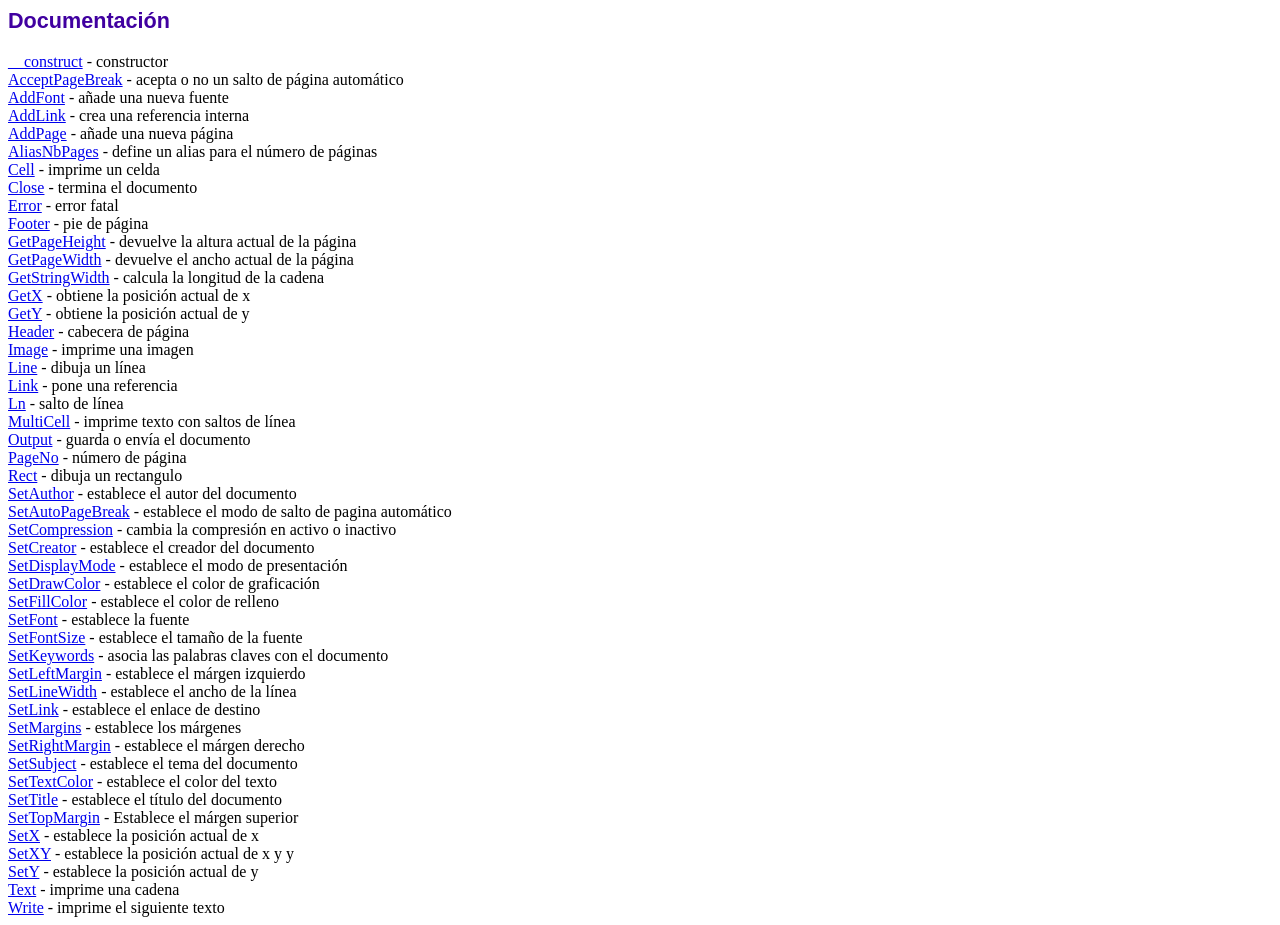
<file: sysper/reports/doc/index.htm>
<!DOCTYPE html PUBLIC "-//W3C//DTD HTML 4.01 Transitional//EN">
<html>
<head>
<meta http-equiv="Content-Type" content="text/html; charset=UTF-8">
<title>Documentación</title>
<link type="text/css" rel="stylesheet" href="../fpdf.css">
</head>
<body>
<h1>Documentación</h1>
<a href="__construct.htm">__construct</a> - constructor<br>
<a href="acceptpagebreak.htm">AcceptPageBreak</a> - acepta o no un salto de página automático<br>
<a href="addfont.htm">AddFont</a> - añade una nueva fuente<br>
<a href="addlink.htm">AddLink</a> - crea una referencia interna<br>
<a href="addpage.htm">AddPage</a> - añade una nueva página<br>
<a href="aliasnbpages.htm">AliasNbPages</a> - define un alias para el número de páginas<br>
<a href="cell.htm">Cell</a> - imprime un celda<br>
<a href="close.htm">Close</a> - termina el documento<br>
<a href="error.htm">Error</a> - error fatal<br>
<a href="footer.htm">Footer</a> - pie de página<br>
<a href="getpageheight.htm">GetPageHeight</a> - devuelve la altura actual de la página<br>
<a href="getpagewidth.htm">GetPageWidth</a> - devuelve el ancho actual de la página<br>
<a href="getstringwidth.htm">GetStringWidth</a> - calcula la longitud de la cadena<br>
<a href="getx.htm">GetX</a> - obtiene la posición actual de x<br>
<a href="gety.htm">GetY</a> - obtiene la posición actual de y<br>
<a href="header.htm">Header</a> - cabecera de página<br>
<a href="image.htm">Image</a> - imprime una imagen<br>
<a href="line.htm">Line</a> - dibuja un línea<br>
<a href="link.htm">Link</a> - pone una referencia<br>
<a href="ln.htm">Ln</a> - salto de línea<br>
<a href="multicell.htm">MultiCell</a> - imprime texto con saltos de línea<br>
<a href="output.htm">Output</a> - guarda o envía el documento<br>
<a href="pageno.htm">PageNo</a> - número de página<br>
<a href="rect.htm">Rect</a> - dibuja un rectangulo<br>
<a href="setauthor.htm">SetAuthor</a> - establece el autor del documento<br>
<a href="setautopagebreak.htm">SetAutoPageBreak</a> - establece el modo de salto de pagina automático<br>
<a href="setcompression.htm">SetCompression</a> - cambia la compresión en activo o inactivo<br>
<a href="setcreator.htm">SetCreator</a> - establece el creador del documento<br>
<a href="setdisplaymode.htm">SetDisplayMode</a> - establece el modo de presentación<br>
<a href="setdrawcolor.htm">SetDrawColor</a> - establece el color de graficación<br>
<a href="setfillcolor.htm">SetFillColor</a> - establece el color de relleno<br>
<a href="setfont.htm">SetFont</a> - establece la fuente<br>
<a href="setfontsize.htm">SetFontSize</a> - establece el tamaño de la fuente<br>
<a href="setkeywords.htm">SetKeywords</a> - asocia las palabras claves con el documento<br>
<a href="setleftmargin.htm">SetLeftMargin</a> - establece el márgen izquierdo<br>
<a href="setlinewidth.htm">SetLineWidth</a> - establece el ancho de la línea<br>
<a href="setlink.htm">SetLink</a> - establece el enlace de destino<br>
<a href="setmargins.htm">SetMargins</a> - establece los márgenes<br>
<a href="setrightmargin.htm">SetRightMargin</a> - establece el márgen derecho<br>
<a href="setsubject.htm">SetSubject</a> - establece el tema del documento<br>
<a href="settextcolor.htm">SetTextColor</a> - establece el color del texto<br>
<a href="settitle.htm">SetTitle</a> - establece el título del documento<br>
<a href="settopmargin.htm">SetTopMargin</a> - Establece el márgen superior<br>
<a href="setx.htm">SetX</a> - establece la posición actual de x<br>
<a href="setxy.htm">SetXY</a> - establece la posición actual de x y y<br>
<a href="sety.htm">SetY</a> - establece la posición actual de y<br>
<a href="text.htm">Text</a> - imprime una cadena<br>
<a href="write.htm">Write</a> - imprime el siguiente texto<br>
</body>
</html>
</file>
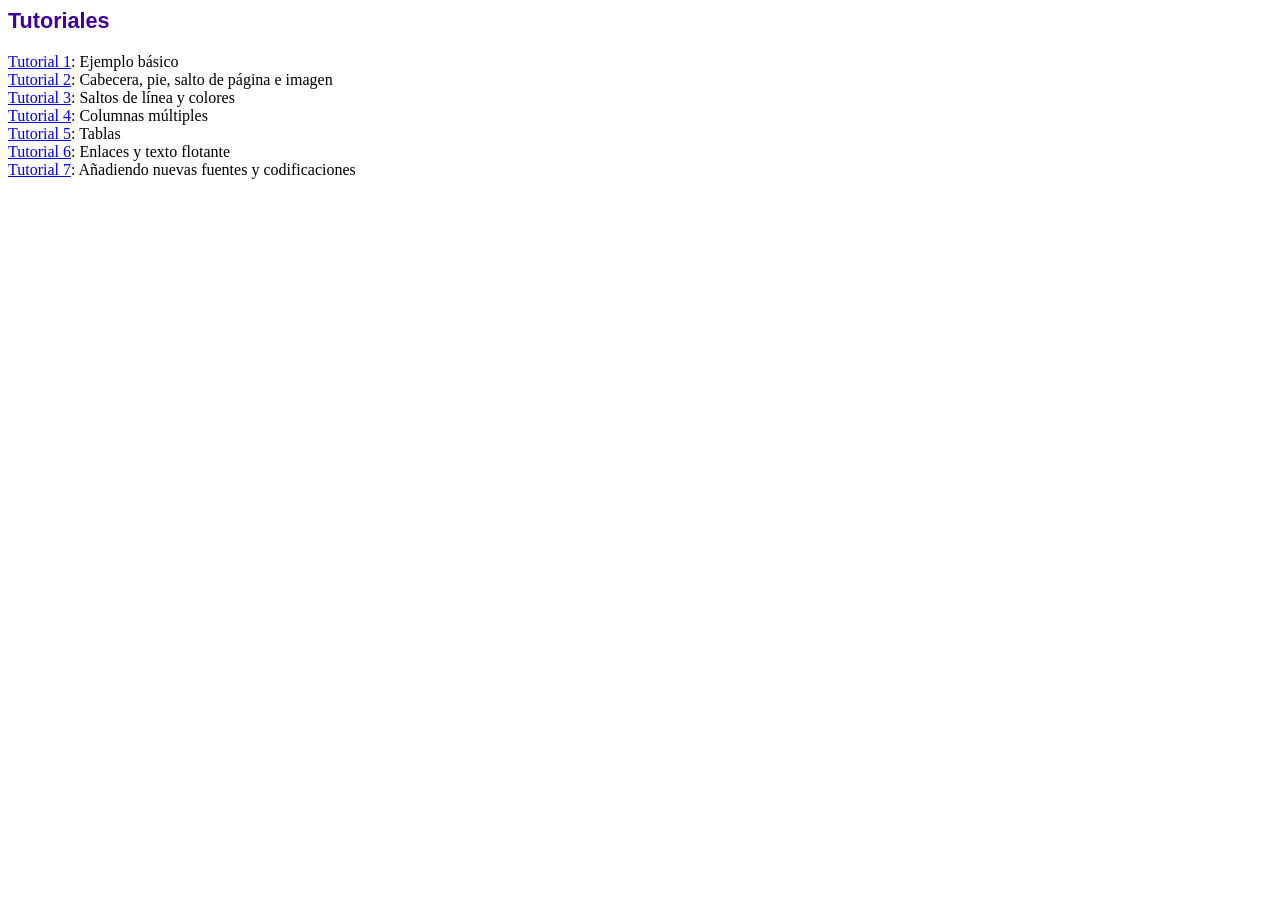
<file: sysper/reports/tutorial/index.htm>
<!DOCTYPE html PUBLIC "-//W3C//DTD HTML 4.01 Transitional//EN">
<html>
<head>
<meta http-equiv="Content-Type" content="text/html; charset=UTF-8">
<title>Tutoriales</title>
<link type="text/css" rel="stylesheet" href="../fpdf.css">
</head>
<body>
<h1>Tutoriales</h1>
<ul style="list-style-type:none; margin-left:0; padding-left:0">
<li><a href="tuto1.htm">Tutorial 1</a>: Ejemplo básico</li>
<li><a href="tuto2.htm">Tutorial 2</a>: Cabecera, pie, salto de página e imagen</li>
<li><a href="tuto3.htm">Tutorial 3</a>: Saltos de línea y colores</li>
<li><a href="tuto4.htm">Tutorial 4</a>: Columnas múltiples</li>
<li><a href="tuto5.htm">Tutorial 5</a>: Tablas</li>
<li><a href="tuto6.htm">Tutorial 6</a>: Enlaces y texto flotante</li>
<li><a href="tuto7.htm">Tutorial 7</a>: Añadiendo nuevas fuentes y codificaciones</li>
</ul>
</body>
</html>
</file>
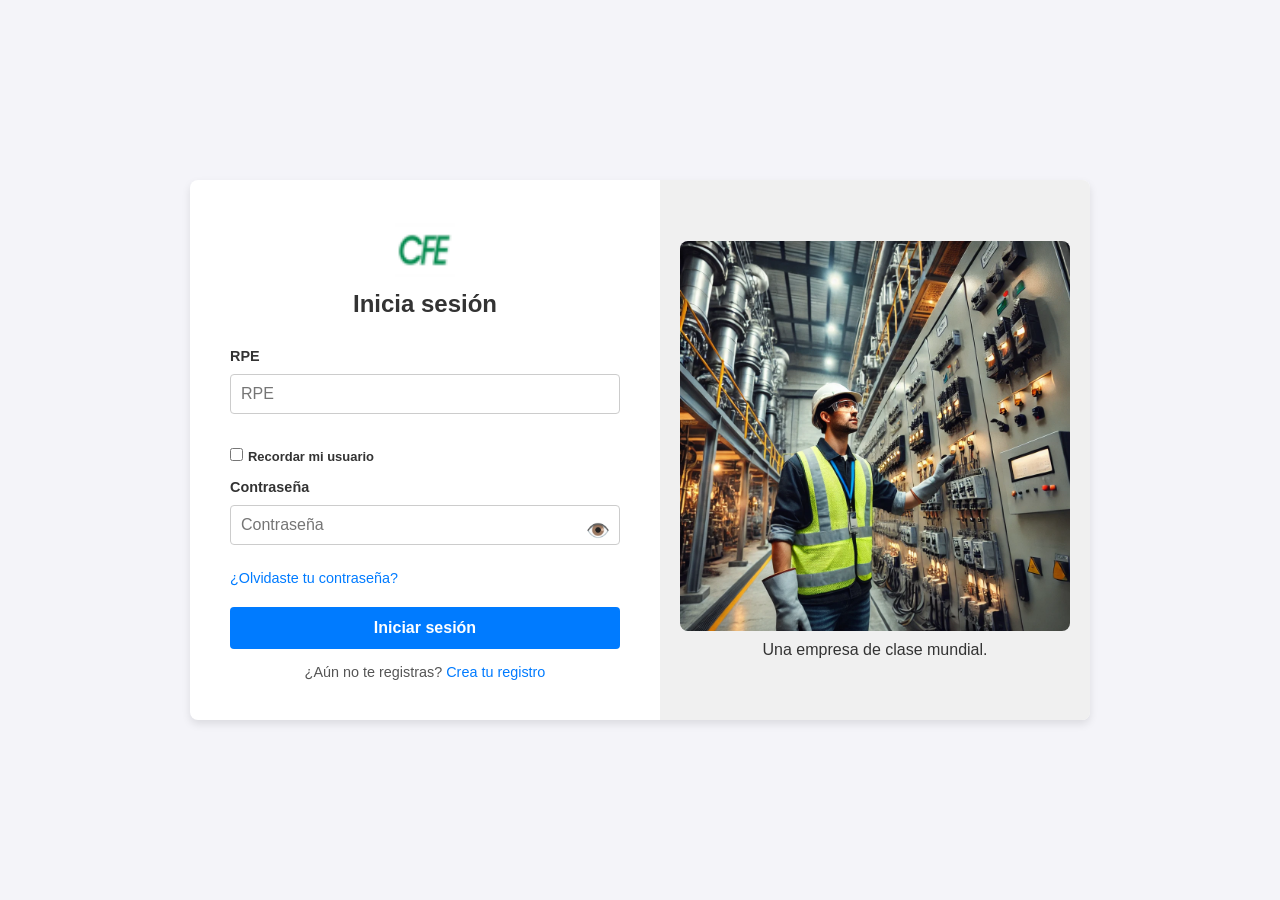
<file: sysper/login.html>
<!DOCTYPE html>
<html lang="es">
<head>
    <meta charset="UTF-8">
    <meta name="viewport" content="width=device-width, initial-scale=1.0">
    <title>Inicio de Sesión</title>
    <link rel="stylesheet" href="stylelogin.css">
    <style>
        /* Estilos generales */
        body {
            font-family: Arial, sans-serif;
            background-color: #f4f4f9;
            margin: 0;
            display: flex;
            justify-content: center;
            align-items: center;
            min-height: 100vh;
        }

        .container {
            display: flex;
            max-width: 900px;
            width: 100%;
            background-color: #fff;
            box-shadow: 0 4px 8px rgba(0, 0, 0, 0.1);
            border-radius: 8px;
            overflow: hidden;
        }

        /* Estilo del cuadro de inicio de sesión */
        .login-box {
            flex: 1;
            padding: 40px;
            display: flex;
            flex-direction: column;
            align-items: center;
        }

        .login-box .logo {
            width: 60px;
            margin-bottom: 10px;
        }

        .login-box h2 {
            margin: 0 0 20px;
            font-size: 1.5em;
            color: #333;
        }

        .login-box form {
            width: 100%;
        }

        .login-box label {
            font-weight: bold;
            font-size: 0.9em;
            color: #333;
            display: block;
            margin: 10px 0 5px;
        }

        .login-box input[type="text"],
        .login-box input[type="password"] {
            width: 100%;
            padding: 10px;
            margin-bottom: 15px;
            border: 1px solid #ccc;
            border-radius: 4px;
            font-size: 1em;
        }

        /* Estilo para el contenedor del campo de contraseña */
        .password-container {
            position: relative;
        }

        .toggle-password {
            position: absolute;
            right: 10px;
            top: 50%;
            transform: translateY(-50%);
            cursor: pointer;
            font-size: 1.2em;
            color: #555;
            user-select: none;
        }

        .remember-me {
            display: flex;
            align-items: center;
            font-size: 0.9em;
            color: #555;
        }

        .remember-me label {
            margin-left: 5px;
        }

        .forgot-password {
            display: inline-block;
            margin-top: 10px;
            font-size: 0.9em;
            color: #007bff;
            text-decoration: none;
        }

        .forgot-password:hover {
            text-decoration: underline;
        }

        .login-button {
            width: 100%;
            padding: 12px;
            font-size: 1em;
            color: #fff;
            background-color: #007bff;
            border: none;
            border-radius: 4px;
            cursor: pointer;
            transition: background-color 0.3s;
        }

        .login-button:hover {
            background-color: #0056b3;
        }

        .register-text {
            margin-top: 15px;
            font-size: 0.9em;
            color: #555;
            text-align: center;
        }

        .register-text a {
            color: #007bff;
            text-decoration: none;
        }

        .register-text a:hover {
            text-decoration: underline;
        }

        /* Estilo para la imagen lateral */
        .side-image {
            display: none;
            flex: 1;
            background-color: #f0f0f0;
            align-items: center;
            justify-content: center;
            padding: 20px;
            text-align: center;
            position: relative;
        }

        .side-image img {
            max-width: 100%;
            border-radius: 8px;
        }

        .caption {
            font-size: 1em;
            color: #333;
            margin-top: 10px;
        }

        /* Media query para pantallas grandes */
        @media (min-width: 768px) {
            .side-image {
                display: flex;
            }
        }
    </style>
</head>
<body>
    <div class="container">
        <!-- Login Box -->
        <div class="login-box">
            <img src="global/favicon.ico" alt="GBM Logo" class="logo">
            <h2>Inicia sesión</h2>
            <form action="#">
                <label for="rpe">RPE</label>
                <input type="text" id="rpe" placeholder="RPE" required>
                
                <div class="remember-me">
                    <input type="checkbox" id="remember">
                    <label for="remember">Recordar mi usuario</label>
                </div>

                <label for="password">Contraseña</label>
                <div class="password-container">
                    <input type="password" id="password" placeholder="Contraseña" required>
                    <span class="toggle-password" id="togglePassword">👁️</span>
                </div>
                
                <a href="#" class="forgot-password">¿Olvidaste tu contraseña?</a>
                
                <button type="submit" class="login-button">Iniciar sesión</button>
            </form>
            <p class="register-text">¿Aún no te registras? <a href="#">Crea tu registro</a></p>
        </div>
        
        <!-- Side Image -->
        <div class="side-image">
            <img src="imagenes/empleados/elect.webp" alt="Electricista en central termoelectrica">
            <p class="caption">Una empresa de clase mundial.</p>
        </div>
    </div>

    <script>
        // JavaScript para el botón de ver contraseña
        const togglePasswordIcon = document.getElementById('togglePassword');
        const passwordInput = document.getElementById('password');

        togglePasswordIcon.addEventListener('click', function () {
            const type = passwordInput.getAttribute('type') === 'password' ? 'text' : 'password';
            passwordInput.setAttribute('type', type);
            this.textContent = type === 'password' ? '👁️' : '🙈';
        });
    </script>
</body>
</html>
</file>
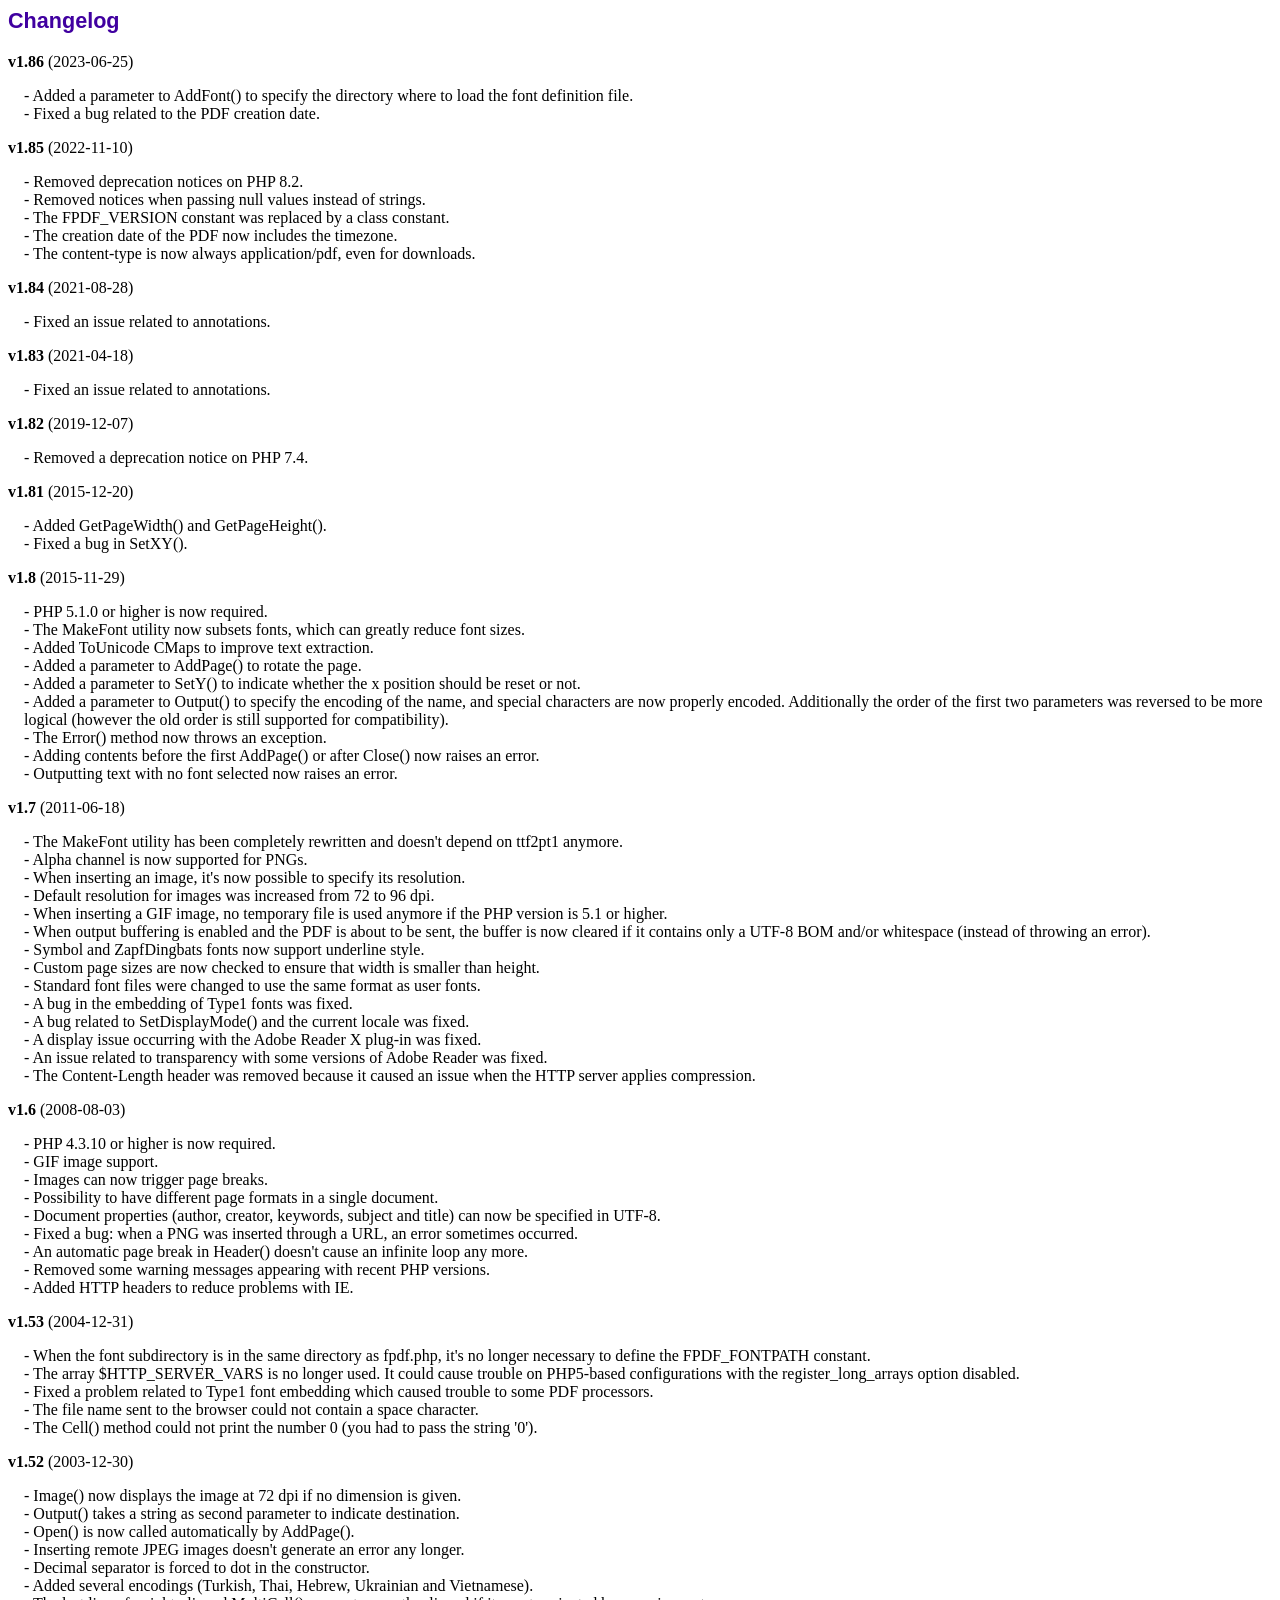
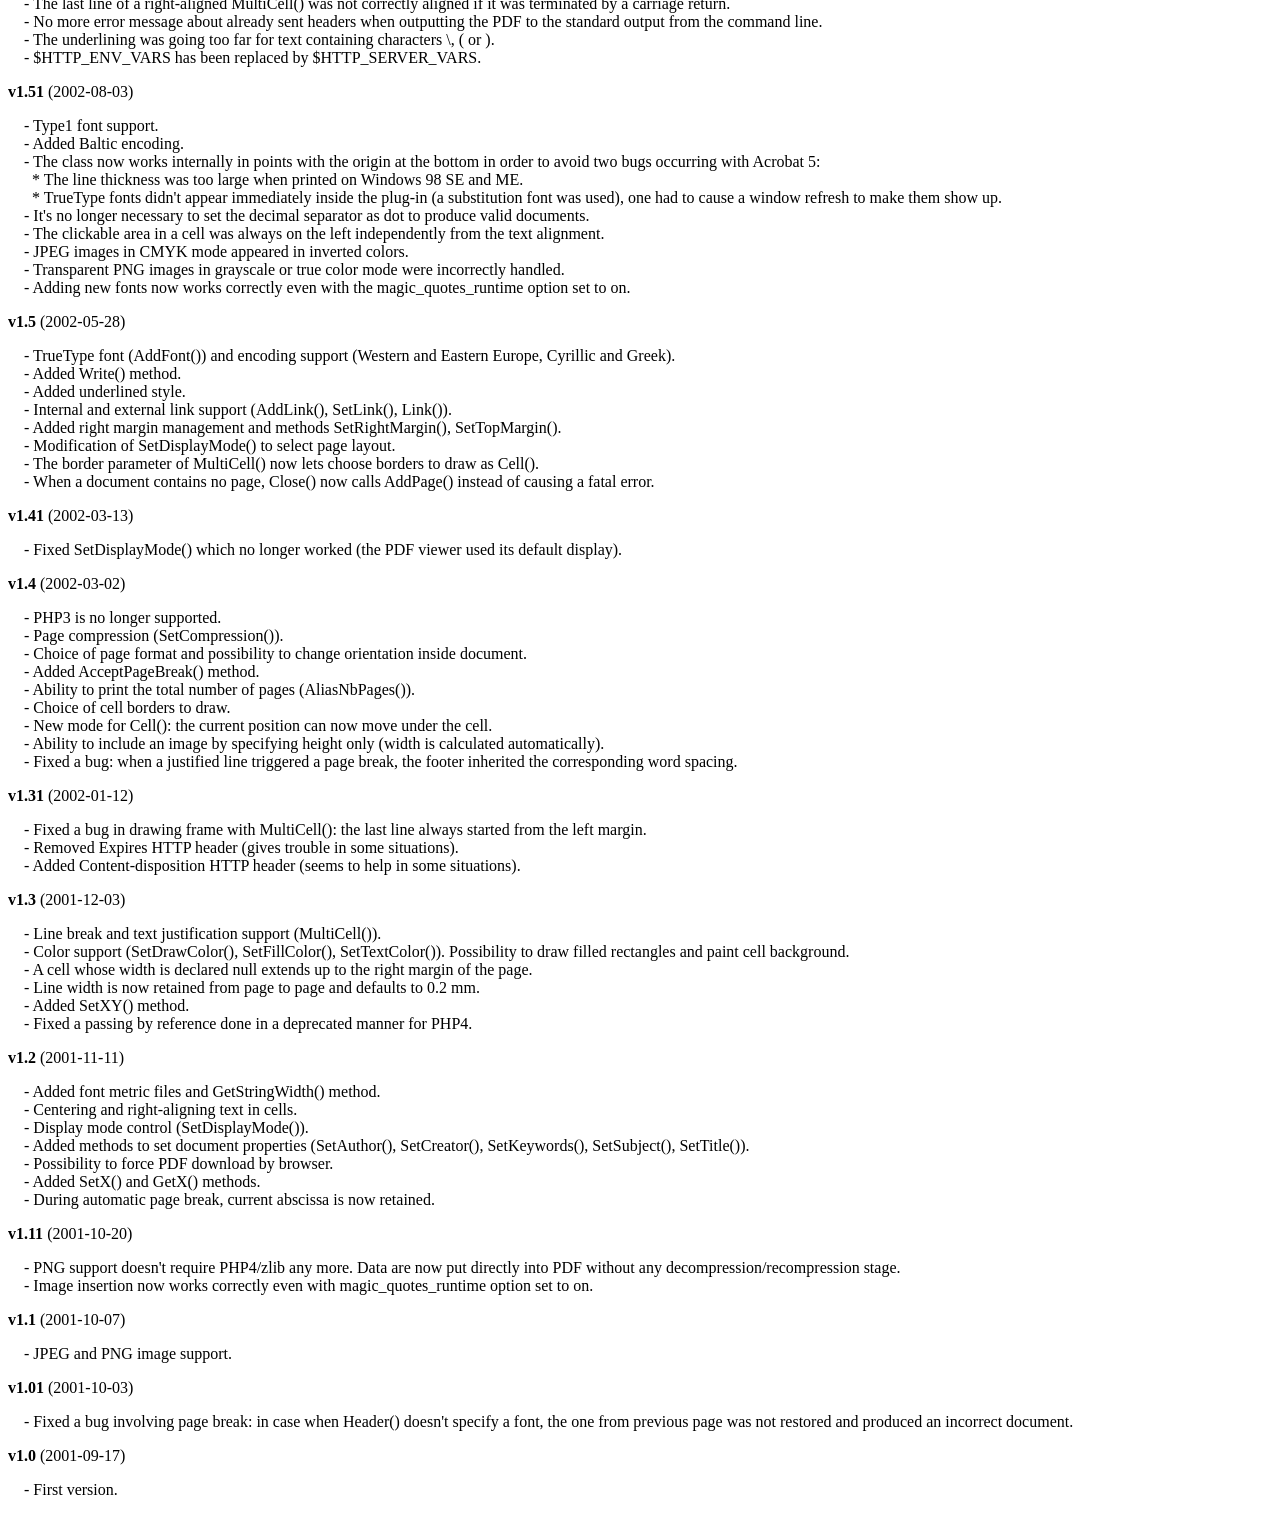
<file: sysper/reports/changelog.htm>
<!DOCTYPE html PUBLIC "-//W3C//DTD HTML 4.01 Transitional//EN">
<html>
<head>
<meta http-equiv="Content-Type" content="text/html; charset=UTF-8">
<title>Changelog</title>
<link type="text/css" rel="stylesheet" href="fpdf.css">
<style type="text/css">
dd {margin:1em 0 1em 1em}
</style>
</head>
<body>
<h1>Changelog</h1>
<dl>
<dt><strong>v1.86</strong> (2023-06-25)</dt>
<dd>
- Added a parameter to AddFont() to specify the directory where to load the font definition file.<br>
- Fixed a bug related to the PDF creation date.<br>
</dd>
<dt><strong>v1.85</strong> (2022-11-10)</dt>
<dd>
- Removed deprecation notices on PHP 8.2.<br>
- Removed notices when passing null values instead of strings.<br>
- The FPDF_VERSION constant was replaced by a class constant.<br>
- The creation date of the PDF now includes the timezone.<br>
- The content-type is now always application/pdf, even for downloads.<br>
</dd>
<dt><strong>v1.84</strong> (2021-08-28)</dt>
<dd>
- Fixed an issue related to annotations.<br>
</dd>
<dt><strong>v1.83</strong> (2021-04-18)</dt>
<dd>
- Fixed an issue related to annotations.<br>
</dd>
<dt><strong>v1.82</strong> (2019-12-07)</dt>
<dd>
- Removed a deprecation notice on PHP 7.4.<br>
</dd>
<dt><strong>v1.81</strong> (2015-12-20)</dt>
<dd>
- Added GetPageWidth() and GetPageHeight().<br>
- Fixed a bug in SetXY().<br>
</dd>
<dt><strong>v1.8</strong> (2015-11-29)</dt>
<dd>
- PHP 5.1.0 or higher is now required.<br>
- The MakeFont utility now subsets fonts, which can greatly reduce font sizes.<br>
- Added ToUnicode CMaps to improve text extraction.<br>
- Added a parameter to AddPage() to rotate the page.<br>
- Added a parameter to SetY() to indicate whether the x position should be reset or not.<br>
- Added a parameter to Output() to specify the encoding of the name, and special characters are now properly encoded. Additionally the order of the first two parameters was reversed to be more logical (however the old order is still supported for compatibility).<br>
- The Error() method now throws an exception.<br>
- Adding contents before the first AddPage() or after Close() now raises an error.<br>
- Outputting text with no font selected now raises an error.<br>
</dd>
<dt><strong>v1.7</strong> (2011-06-18)</dt>
<dd>
- The MakeFont utility has been completely rewritten and doesn't depend on ttf2pt1 anymore.<br>
- Alpha channel is now supported for PNGs.<br>
- When inserting an image, it's now possible to specify its resolution.<br>
- Default resolution for images was increased from 72 to 96 dpi.<br>
- When inserting a GIF image, no temporary file is used anymore if the PHP version is 5.1 or higher.<br>
- When output buffering is enabled and the PDF is about to be sent, the buffer is now cleared if it contains only a UTF-8 BOM and/or whitespace (instead of throwing an error).<br>
- Symbol and ZapfDingbats fonts now support underline style.<br>
- Custom page sizes are now checked to ensure that width is smaller than height.<br>
- Standard font files were changed to use the same format as user fonts.<br>
- A bug in the embedding of Type1 fonts was fixed.<br>
- A bug related to SetDisplayMode() and the current locale was fixed.<br>
- A display issue occurring with the Adobe Reader X plug-in was fixed.<br>
- An issue related to transparency with some versions of Adobe Reader was fixed.<br>
- The Content-Length header was removed because it caused an issue when the HTTP server applies compression.<br>
</dd>
<dt><strong>v1.6</strong> (2008-08-03)</dt>
<dd>
- PHP 4.3.10 or higher is now required.<br>
- GIF image support.<br>
- Images can now trigger page breaks.<br>
- Possibility to have different page formats in a single document.<br>
- Document properties (author, creator, keywords, subject and title) can now be specified in UTF-8.<br>
- Fixed a bug: when a PNG was inserted through a URL, an error sometimes occurred.<br>
- An automatic page break in Header() doesn't cause an infinite loop any more.<br>
- Removed some warning messages appearing with recent PHP versions.<br>
- Added HTTP headers to reduce problems with IE.<br>
</dd>
<dt><strong>v1.53</strong> (2004-12-31)</dt>
<dd>
- When the font subdirectory is in the same directory as fpdf.php, it's no longer necessary to define the FPDF_FONTPATH constant.<br>
- The array $HTTP_SERVER_VARS is no longer used. It could cause trouble on PHP5-based configurations with the register_long_arrays option disabled.<br>
- Fixed a problem related to Type1 font embedding which caused trouble to some PDF processors.<br>
- The file name sent to the browser could not contain a space character.<br>
- The Cell() method could not print the number 0 (you had to pass the string '0').<br>
</dd>
<dt><strong>v1.52</strong> (2003-12-30)</dt>
<dd>
- Image() now displays the image at 72 dpi if no dimension is given.<br>
- Output() takes a string as second parameter to indicate destination.<br>
- Open() is now called automatically by AddPage().<br>
- Inserting remote JPEG images doesn't generate an error any longer.<br>
- Decimal separator is forced to dot in the constructor.<br>
- Added several encodings (Turkish, Thai, Hebrew, Ukrainian and Vietnamese).<br>
- The last line of a right-aligned MultiCell() was not correctly aligned if it was terminated by a carriage return.<br>
- No more error message about already sent headers when outputting the PDF to the standard output from the command line.<br>
- The underlining was going too far for text containing characters \, ( or ).<br>
- $HTTP_ENV_VARS has been replaced by $HTTP_SERVER_VARS.<br>
</dd>
<dt><strong>v1.51</strong> (2002-08-03)</dt>
<dd>
- Type1 font support.<br>
- Added Baltic encoding.<br>
- The class now works internally in points with the origin at the bottom in order to avoid two bugs occurring with Acrobat 5:<br>&nbsp;&nbsp;* The line thickness was too large when printed on Windows 98 SE and ME.<br>&nbsp;&nbsp;* TrueType fonts didn't appear immediately inside the plug-in (a substitution font was used), one had to cause a window refresh to make them show up.<br>
- It's no longer necessary to set the decimal separator as dot to produce valid documents.<br>
- The clickable area in a cell was always on the left independently from the text alignment.<br>
- JPEG images in CMYK mode appeared in inverted colors.<br>
- Transparent PNG images in grayscale or true color mode were incorrectly handled.<br>
- Adding new fonts now works correctly even with the magic_quotes_runtime option set to on.<br>
</dd>
<dt><strong>v1.5</strong> (2002-05-28)</dt>
<dd>
- TrueType font (AddFont()) and encoding support (Western and Eastern Europe, Cyrillic and Greek).<br>
- Added Write() method.<br>
- Added underlined style.<br>
- Internal and external link support (AddLink(), SetLink(), Link()).<br>
- Added right margin management and methods SetRightMargin(), SetTopMargin().<br>
- Modification of SetDisplayMode() to select page layout.<br>
- The border parameter of MultiCell() now lets choose borders to draw as Cell().<br>
- When a document contains no page, Close() now calls AddPage() instead of causing a fatal error.<br>
</dd>
<dt><strong>v1.41</strong> (2002-03-13)</dt>
<dd>
- Fixed SetDisplayMode() which no longer worked (the PDF viewer used its default display).<br>
</dd>
<dt><strong>v1.4</strong> (2002-03-02)</dt>
<dd>
- PHP3 is no longer supported.<br>
- Page compression (SetCompression()).<br>
- Choice of page format and possibility to change orientation inside document.<br>
- Added AcceptPageBreak() method.<br>
- Ability to print the total number of pages (AliasNbPages()).<br>
- Choice of cell borders to draw.<br>
- New mode for Cell(): the current position can now move under the cell.<br>
- Ability to include an image by specifying height only (width is calculated automatically).<br>
- Fixed a bug: when a justified line triggered a page break, the footer inherited the corresponding word spacing.<br>
</dd>
<dt><strong>v1.31</strong> (2002-01-12)</dt>
<dd>
- Fixed a bug in drawing frame with MultiCell(): the last line always started from the left margin.<br>
- Removed Expires HTTP header (gives trouble in some situations).<br>
- Added Content-disposition HTTP header (seems to help in some situations).<br>
</dd>
<dt><strong>v1.3</strong> (2001-12-03)</dt>
<dd>
- Line break and text justification support (MultiCell()).<br>
- Color support (SetDrawColor(), SetFillColor(), SetTextColor()). Possibility to draw filled rectangles and paint cell background.<br>
- A cell whose width is declared null extends up to the right margin of the page.<br>
- Line width is now retained from page to page and defaults to 0.2 mm.<br>
- Added SetXY() method.<br>
- Fixed a passing by reference done in a deprecated manner for PHP4.<br>
</dd>
<dt><strong>v1.2</strong> (2001-11-11)</dt>
<dd>
- Added font metric files and GetStringWidth() method.<br>
- Centering and right-aligning text in cells.<br>
- Display mode control (SetDisplayMode()).<br>
- Added methods to set document properties (SetAuthor(), SetCreator(), SetKeywords(), SetSubject(), SetTitle()).<br>
- Possibility to force PDF download by browser.<br>
- Added SetX() and GetX() methods.<br>
- During automatic page break, current abscissa is now retained.<br>
</dd>
<dt><strong>v1.11</strong> (2001-10-20)</dt>
<dd>
- PNG support doesn't require PHP4/zlib any more. Data are now put directly into PDF without any decompression/recompression stage.<br>
- Image insertion now works correctly even with magic_quotes_runtime option set to on.<br>
</dd>
<dt><strong>v1.1</strong> (2001-10-07)</dt>
<dd>
- JPEG and PNG image support.<br>
</dd>
<dt><strong>v1.01</strong> (2001-10-03)</dt>
<dd>
- Fixed a bug involving page break: in case when Header() doesn't specify a font, the one from previous page was not restored and produced an incorrect document.<br>
</dd>
<dt><strong>v1.0</strong> (2001-09-17)</dt>
<dd>
- First version.<br>
</dd>
</dl>
</body>
</html>
</file>
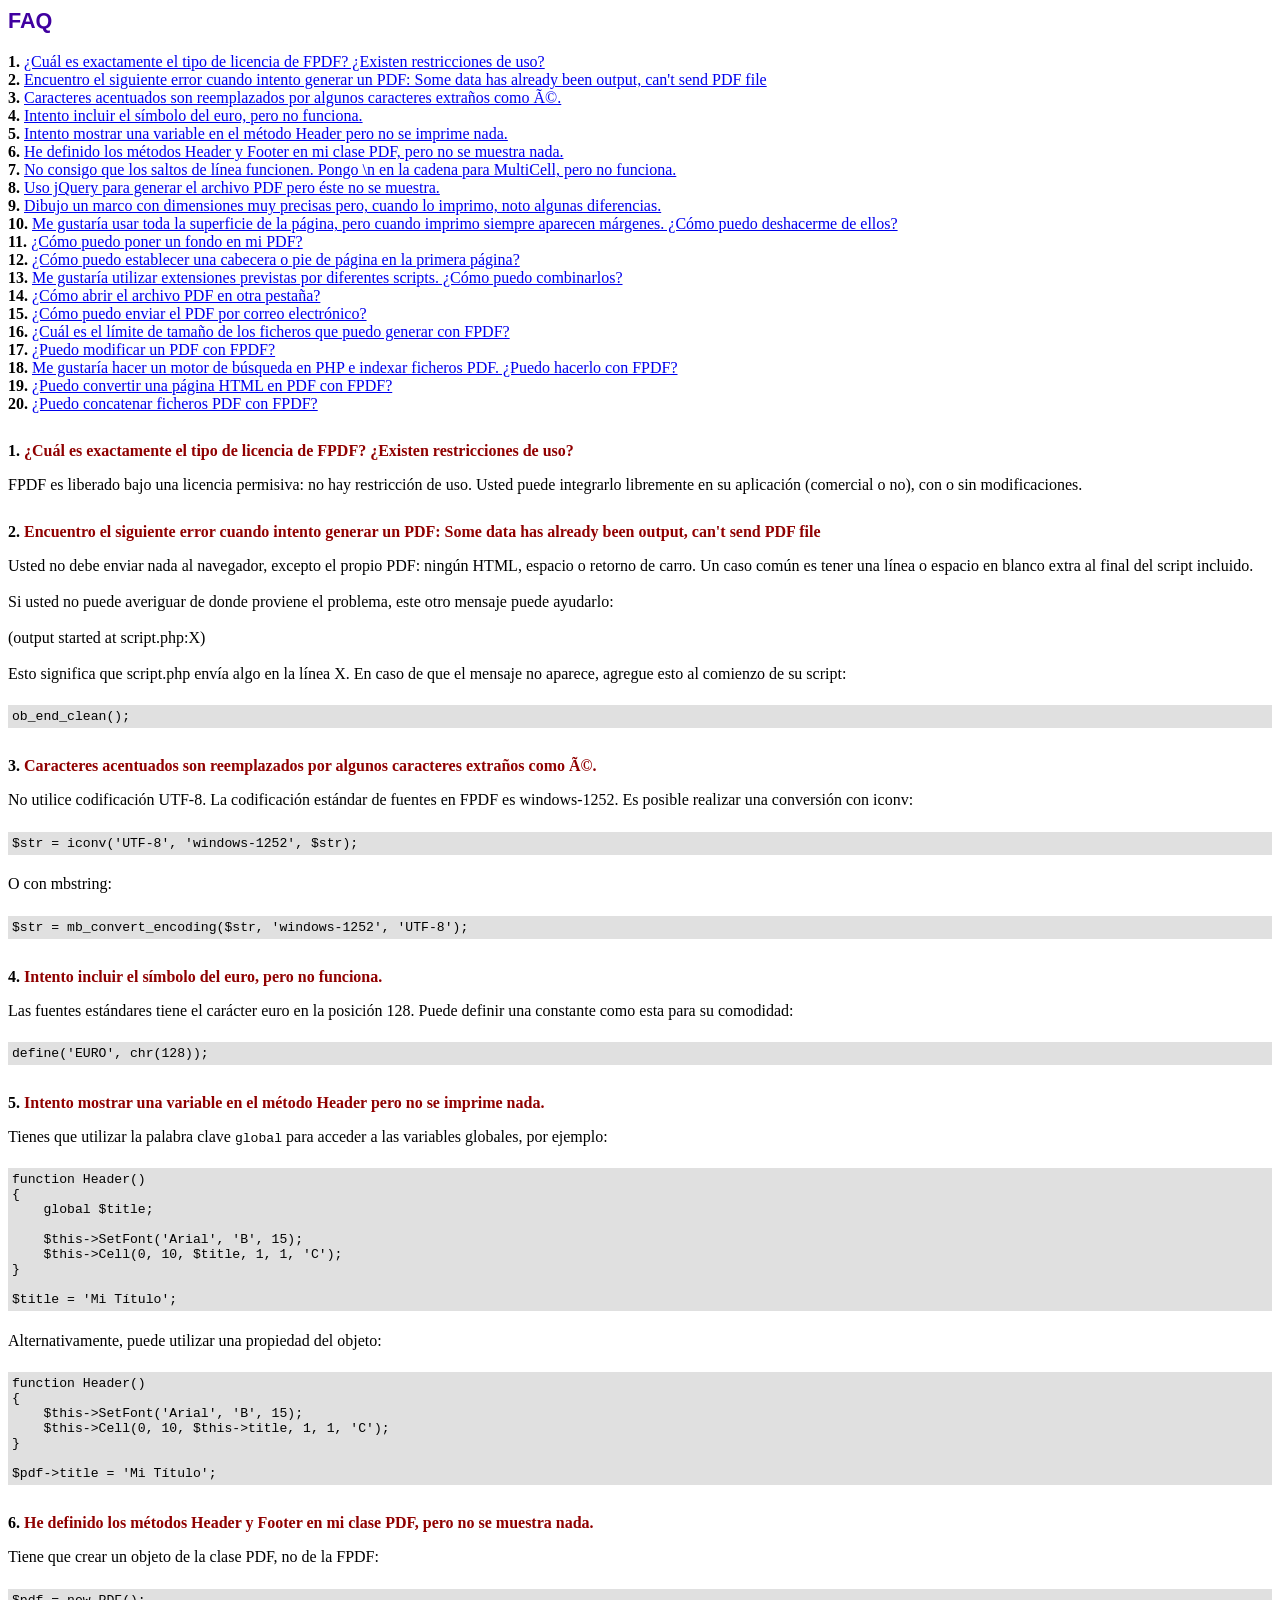
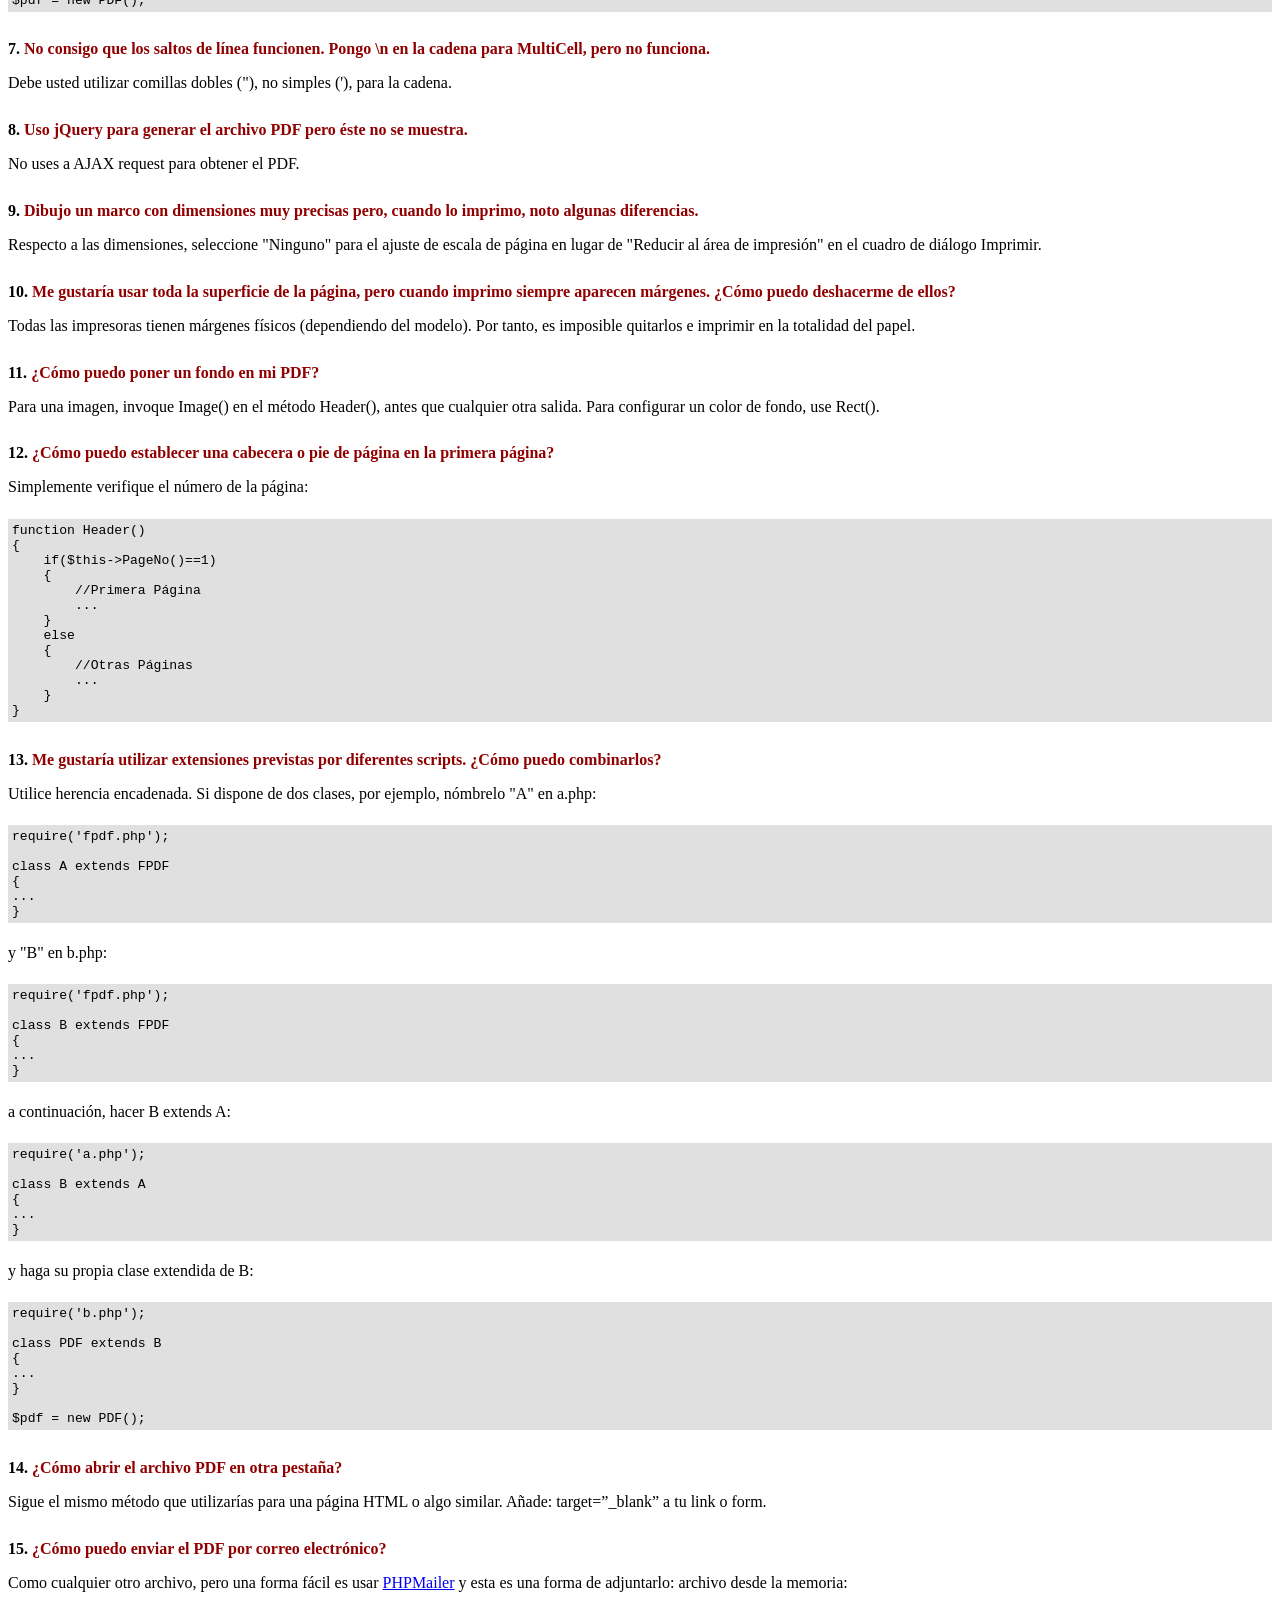
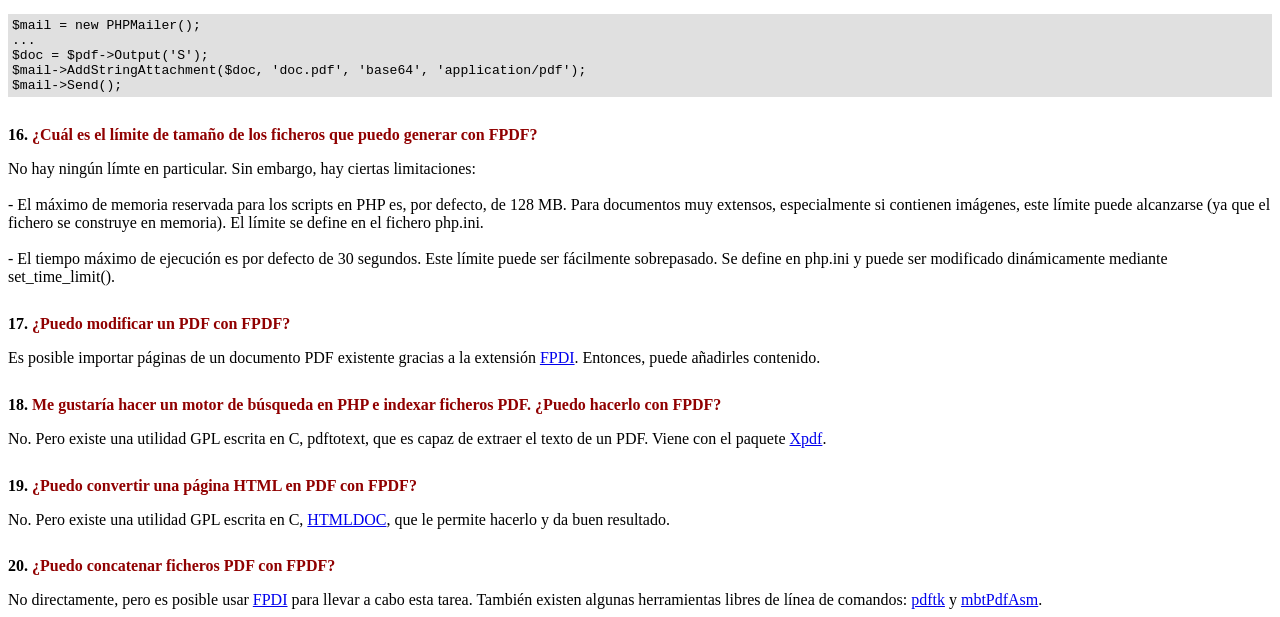
<file: sysper/reports/FAQ.htm>
<!DOCTYPE html PUBLIC "-//W3C//DTD HTML 4.01 Transitional//EN">
<html>
<head>
<meta http-equiv="Content-Type" content="text/html; charset=UTF-8">
<title>FAQ</title>
<link type="text/css" rel="stylesheet" href="fpdf.css">
<style type="text/css">
ul {list-style-type:none; margin:0; padding:0}
ul#answers li {margin-top:1.8em}
.question {font-weight:bold; color:#900000}
</style>
</head>
<body>
<h1>FAQ</h1>
<ul>
<li><b>1.</b> <a href='#q1'>¿Cuál es exactamente el tipo de licencia de FPDF? ¿Existen restricciones de uso?</a></li>
<li><b>2.</b> <a href='#q2'>Encuentro el siguiente error cuando intento generar un PDF: Some data has already been output, can't send PDF file</a></li>
<li><b>3.</b> <a href='#q3'>Caracteres acentuados son reemplazados por algunos caracteres extraños como Ã©.</a></li>
<li><b>4.</b> <a href='#q4'>Intento incluir el símbolo del euro, pero no funciona.</a></li>
<li><b>5.</b> <a href='#q5'>Intento mostrar una variable en el método Header pero no se imprime nada.</a></li>
<li><b>6.</b> <a href='#q6'>He definido los métodos Header y Footer en mi clase PDF, pero no se muestra nada.</a></li>
<li><b>7.</b> <a href='#q7'>No consigo que los saltos de línea funcionen. Pongo \n en la cadena para MultiCell, pero no funciona.</a></li>
<li><b>8.</b> <a href='#q8'>Uso jQuery para generar el archivo PDF pero éste no se muestra.</a></li>
<li><b>9.</b> <a href='#q9'>Dibujo un marco con dimensiones muy precisas pero, cuando lo imprimo, noto algunas diferencias.</a></li>
<li><b>10.</b> <a href='#q10'>Me gustaría usar toda la superficie de la página, pero cuando imprimo siempre aparecen márgenes. ¿Cómo puedo deshacerme de ellos?</a></li>
<li><b>11.</b> <a href='#q11'>¿Cómo puedo poner un fondo en mi PDF?</a></li>
<li><b>12.</b> <a href='#q12'>¿Cómo puedo establecer una cabecera o pie de página en la primera página?</a></li>
<li><b>13.</b> <a href='#q13'>Me gustaría utilizar extensiones previstas por diferentes scripts. ¿Cómo puedo combinarlos?</a></li>
<li><b>14.</b> <a href='#q14'>¿Cómo abrir el archivo PDF en otra pestaña?</a></li>
<li><b>15.</b> <a href='#q15'>¿Cómo puedo enviar el PDF por correo electrónico?</a></li>
<li><b>16.</b> <a href='#q16'>¿Cuál es el límite de tamaño de los ficheros que puedo generar con FPDF?</a></li>
<li><b>17.</b> <a href='#q17'>¿Puedo modificar un PDF con FPDF?</a></li>
<li><b>18.</b> <a href='#q18'>Me gustaría hacer un motor de búsqueda en PHP e indexar ficheros PDF. ¿Puedo hacerlo con FPDF?</a></li>
<li><b>19.</b> <a href='#q19'>¿Puedo convertir una página HTML en PDF con FPDF?</a></li>
<li><b>20.</b> <a href='#q20'>¿Puedo concatenar ficheros PDF con FPDF?</a></li>
</ul>

<ul id='answers'>
<li id='q1'>
<p><b>1.</b> <span class='question'>¿Cuál es exactamente el tipo de licencia de FPDF? ¿Existen restricciones de uso?</span></p>
FPDF es liberado bajo una licencia permisiva: no hay restricción de uso. Usted puede integrarlo
libremente en su aplicación (comercial o no), con o sin modificaciones.
</li>

<li id='q2'>
<p><b>2.</b> <span class='question'>Encuentro el siguiente error cuando intento generar un PDF: Some data has already been output, can't send PDF file</span></p>
Usted no debe enviar nada al navegador, excepto el propio PDF: ningún HTML, espacio o retorno de carro. Un caso común
es tener una línea o espacio en blanco extra al final del script incluido.<br>
<br>
Si usted no puede averiguar de donde proviene el problema, este otro mensaje puede ayudarlo:<br>
<br>
(output started at script.php:X)<br>
<br>
Esto significa que script.php envía algo en la línea X. En caso de que el mensaje no aparece, agregue esto al
comienzo de su script:
<div class="doc-source">
<pre><code>ob_end_clean();</code></pre>
</div>
</li>

<li id='q3'>
<p><b>3.</b> <span class='question'>Caracteres acentuados son reemplazados por algunos caracteres extraños como Ã©.</span></p>
No utilice codificación UTF-8. La codificación estándar de fuentes en FPDF es windows-1252.
Es posible realizar una conversión con iconv:
<div class="doc-source">
<pre><code>$str = iconv('UTF-8', 'windows-1252', $str);</code></pre>
</div>
O con mbstring:
<div class="doc-source">
<pre><code>$str = mb_convert_encoding($str, 'windows-1252', 'UTF-8');</code></pre>
</div>
</li>

<li id='q4'>
<p><b>4.</b> <span class='question'>Intento incluir el símbolo del euro, pero no funciona.</span></p>
Las fuentes estándares tiene el carácter euro en la posición 128. Puede definir una constante
como esta para su comodidad:
<div class="doc-source">
<pre><code>define('EURO', chr(128));</code></pre>
</div>
</li>

<li id='q5'>
<p><b>5.</b> <span class='question'>Intento mostrar una variable en el método Header pero no se imprime nada.</span></p>
Tienes que utilizar la palabra clave <code>global</code> para acceder a las variables globales, por ejemplo:
<div class="doc-source">
<pre><code>function Header()
{
    global $title;

    $this-&gt;SetFont('Arial', 'B', 15);
    $this-&gt;Cell(0, 10, $title, 1, 1, 'C');
}

$title = 'Mi Título';</code></pre>
</div>
Alternativamente, puede utilizar una propiedad del objeto:
<div class="doc-source">
<pre><code>function Header()
{
    $this-&gt;SetFont('Arial', 'B', 15);
    $this-&gt;Cell(0, 10, $this-&gt;title, 1, 1, 'C');
}

$pdf-&gt;title = 'Mi Título';</code></pre>
</div>
</li>

<li id='q6'>
<p><b>6.</b> <span class='question'>He definido los métodos Header y Footer en mi clase PDF, pero no se muestra nada.</span></p>
Tiene que crear un objeto de la clase PDF, no de la FPDF:
<div class="doc-source">
<pre><code>$pdf = new PDF();</code></pre>
</div>
</li>

<li id='q7'>
<p><b>7.</b> <span class='question'>No consigo que los saltos de línea funcionen. Pongo \n en la cadena para MultiCell, pero no funciona.</span></p>
Debe usted utilizar comillas dobles ("), no simples ('), para la cadena.
</li>

<li id='q8'>
<p><b>8.</b> <span class='question'>Uso jQuery para generar el archivo PDF pero éste no se muestra.</span></p>
No uses a AJAX request para obtener el PDF.
</li>

<li id='q9'>
<p><b>9.</b> <span class='question'>Dibujo un marco con dimensiones muy precisas pero, cuando lo imprimo, noto algunas diferencias.</span></p>
Respecto a las dimensiones, seleccione "Ninguno" para el ajuste de escala de página en lugar de "Reducir al área de impresión" en el cuadro de diálogo Imprimir.
</li>

<li id='q10'>
<p><b>10.</b> <span class='question'>Me gustaría usar toda la superficie de la página, pero cuando imprimo siempre aparecen márgenes. ¿Cómo puedo deshacerme de ellos?</span></p>
Todas las impresoras tienen márgenes físicos (dependiendo del modelo). Por tanto, es imposible quitarlos
e imprimir en la totalidad del papel.
</li>

<li id='q11'>
<p><b>11.</b> <span class='question'>¿Cómo puedo poner un fondo en mi PDF?</span></p>
Para una imagen, invoque Image() en el método Header(), antes que cualquier otra salida. Para configurar un color de fondo, use Rect().
</li>

<li id='q12'>
<p><b>12.</b> <span class='question'>¿Cómo puedo establecer una cabecera o pie de página en la primera página?</span></p>
Simplemente verifique el número de la página:
<div class="doc-source">
<pre><code>function Header()
{
    if($this-&gt;PageNo()==1)
    {
        //Primera Página
        ...
    }
    else
    {
        //Otras Páginas
        ...
    }
}</code></pre>
</div>
</li>

<li id='q13'>
<p><b>13.</b> <span class='question'>Me gustaría utilizar extensiones previstas por diferentes scripts. ¿Cómo puedo combinarlos?</span></p>
Utilice herencia encadenada. Si dispone de dos clases, por ejemplo, nómbrelo "A" en a.php:
<div class="doc-source">
<pre><code>require('fpdf.php');

class A extends FPDF
{
...
}</code></pre>
</div>
y "B" en b.php:
<div class="doc-source">
<pre><code>require('fpdf.php');

class B extends FPDF
{
...
}</code></pre>
</div>
a continuación, hacer B extends A:
<div class="doc-source">
<pre><code>require('a.php');

class B extends A
{
...
}</code></pre>
</div>
y haga su propia clase extendida de B:
<div class="doc-source">
<pre><code>require('b.php');

class PDF extends B
{
...
}

$pdf = new PDF();</code></pre>
</div>
</li>

<li id='q14'>
<p><b>14.</b> <span class='question'>¿Cómo abrir el archivo PDF en otra pestaña?</span></p>
Sigue el mismo método que utilizarías para una página HTML o algo similar.
Añade: target=”_blank” a tu link o form.
</li>

<li id='q15'>
<p><b>15.</b> <span class='question'>¿Cómo puedo enviar el PDF por correo electrónico?</span></p>
Como cualquier otro archivo, pero una forma fácil es usar <a href="https://github.com/PHPMailer/PHPMailer" target="_blank">PHPMailer</a>
y esta es una forma de adjuntarlo: archivo desde la memoria:
<div class="doc-source">
<pre><code>$mail = new PHPMailer();
...
$doc = $pdf-&gt;Output('S');
$mail-&gt;AddStringAttachment($doc, 'doc.pdf', 'base64', 'application/pdf');
$mail-&gt;Send();</code></pre>
</div>
</li>

<li id='q16'>
<p><b>16.</b> <span class='question'>¿Cuál es el límite de tamaño de los ficheros que puedo generar con FPDF?</span></p>
No hay ningún límte en particular. Sin embargo, hay ciertas limitaciones:
<br>
<br>
- El máximo de memoria reservada para los scripts en PHP es, por defecto, de 128 MB. Para documentos
muy extensos, especialmente si contienen imágenes, este límite puede alcanzarse (ya que el fichero
se construye en memoria). El límite se define en el fichero php.ini.
<br>
<br>
- El tiempo máximo de ejecución es por defecto de 30 segundos. Este límite puede ser fácilmente
sobrepasado. Se define en php.ini y puede ser modificado dinámicamente mediante set_time_limit().
</li>

<li id='q17'>
<p><b>17.</b> <span class='question'>¿Puedo modificar un PDF con FPDF?</span></p>
Es posible importar páginas de un documento PDF existente gracias a la extensión
<a href="https://www.setasign.com/products/fpdi/about/" target="_blank">FPDI</a>.
Entonces, puede añadirles contenido.
</li>

<li id='q18'>
<p><b>18.</b> <span class='question'>Me gustaría hacer un motor de búsqueda en PHP e indexar ficheros PDF. ¿Puedo hacerlo con FPDF?</span></p>
No. Pero existe una utilidad GPL escrita en C, pdftotext, que es capaz de extraer el texto de
un PDF. Viene con el paquete <a href="https://www.xpdfreader.com" target="_blank">Xpdf</a>.
</li>

<li id='q19'>
<p><b>19.</b> <span class='question'>¿Puedo convertir una página HTML en PDF con FPDF?</span></p>
No. Pero existe una utilidad GPL escrita en C, <a href="https://www.msweet.org/htmldoc/" target="_blank">HTMLDOC</a>,
que le permite hacerlo y da buen resultado.
</li>

<li id='q20'>
<p><b>20.</b> <span class='question'>¿Puedo concatenar ficheros PDF con FPDF?</span></p>
No directamente, pero es posible usar <a href="https://www.setasign.com/products/fpdi/demos/concatenate-fake/" target="_blank">FPDI</a>
para llevar a cabo esta tarea. También existen algunas herramientas libres de línea de comandos:
<a href="https://www.pdflabs.com/tools/pdftk-the-pdf-toolkit/" target="_blank">pdftk</a> y
<a href="http://thierry.schmit.free.fr/spip/spip.php?article15" target="_blank">mbtPdfAsm</a>.
</li>
</ul>
</body>
</html>
</file>
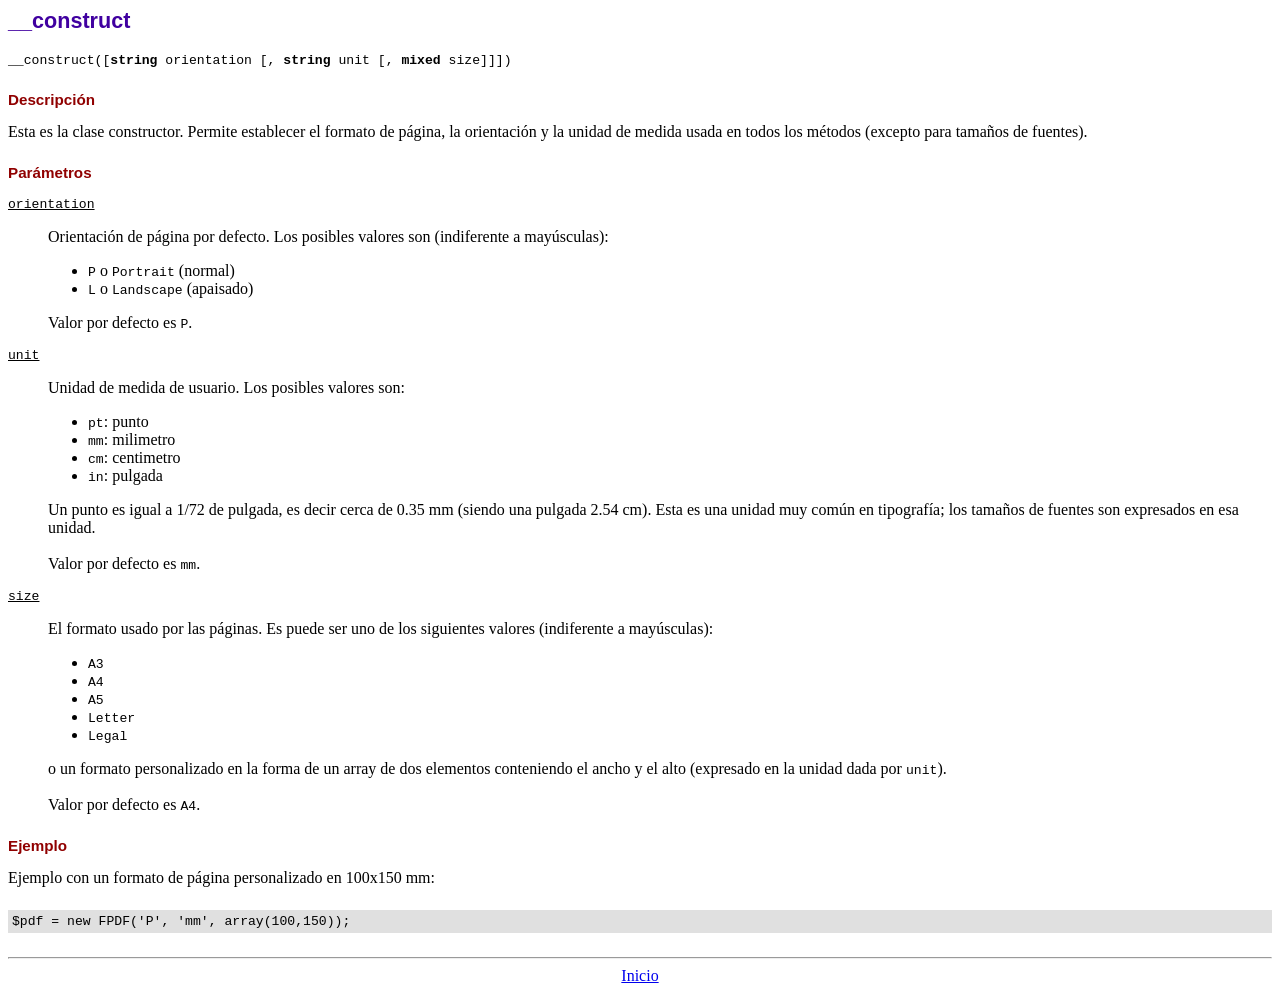
<file: sysper/reports/doc/__construct.htm>
<!DOCTYPE html PUBLIC "-//W3C//DTD HTML 4.01 Transitional//EN">
<html>
<head>
<meta http-equiv="Content-Type" content="text/html; charset=UTF-8">
<title>__construct</title>
<link type="text/css" rel="stylesheet" href="../fpdf.css">
</head>
<body>
<h1>__construct</h1>
<code>__construct([<b>string</b> orientation [, <b>string</b> unit [, <b>mixed</b> size]]])</code>
<h2>Descripción</h2>
Esta es la clase constructor. Permite establecer el formato de página, la orientación y la unidad de medida usada en todos los métodos (excepto para tamaños de fuentes).
<h2>Parámetros</h2>
<dl class="param">
<dt><code>orientation</code></dt>
<dd>
Orientación de página por defecto. Los posibles valores son (indiferente a mayúsculas):
<ul>
<li><code>P</code> o <code>Portrait</code> (normal)
<li><code>L</code> o <code>Landscape</code> (apaisado)
</ul>
Valor por defecto es <code>P</code>.
</dd>
<dt><code>unit</code></dt>
<dd>
Unidad de medida de usuario. Los posibles valores son:
<ul>
<li><code>pt</code>: punto
<li><code>mm</code>: milimetro
<li><code>cm</code>: centimetro
<li><code>in</code>: pulgada
</ul>
Un punto es igual a 1/72 de pulgada, es decir cerca de 0.35 mm (siendo una pulgada 2.54 cm). Esta es una unidad muy común en tipografía; los tamaños de fuentes son expresados en esa unidad.
<br>
<br>
Valor por defecto es <code>mm</code>.
</dd>
<dt><code>size</code></dt>
<dd>
El formato usado por las páginas. Es puede ser uno de los siguientes valores (indiferente a mayúsculas):
<ul>
<li><code>A3</code>
<li><code>A4</code>
<li><code>A5</code>
<li><code>Letter</code>
<li><code>Legal</code>
</ul>
o un formato personalizado en la forma de un array de dos elementos conteniendo el ancho y el alto (expresado en la unidad dada por <code>unit</code>).
<br>
<br>
Valor por defecto es <code>A4</code>.
</dd>
</dl>
<h2>Ejemplo</h2>
Ejemplo con un formato de página personalizado en 100x150 mm:
<div class="doc-source">
<pre><code>$pdf = new FPDF('P', 'mm', array(100,150));</code></pre>
</div>
<hr style="margin-top:1.5em">
<div style="text-align:center"><a href="index.htm">Inicio</a></div>
</body>
</html>
</file>
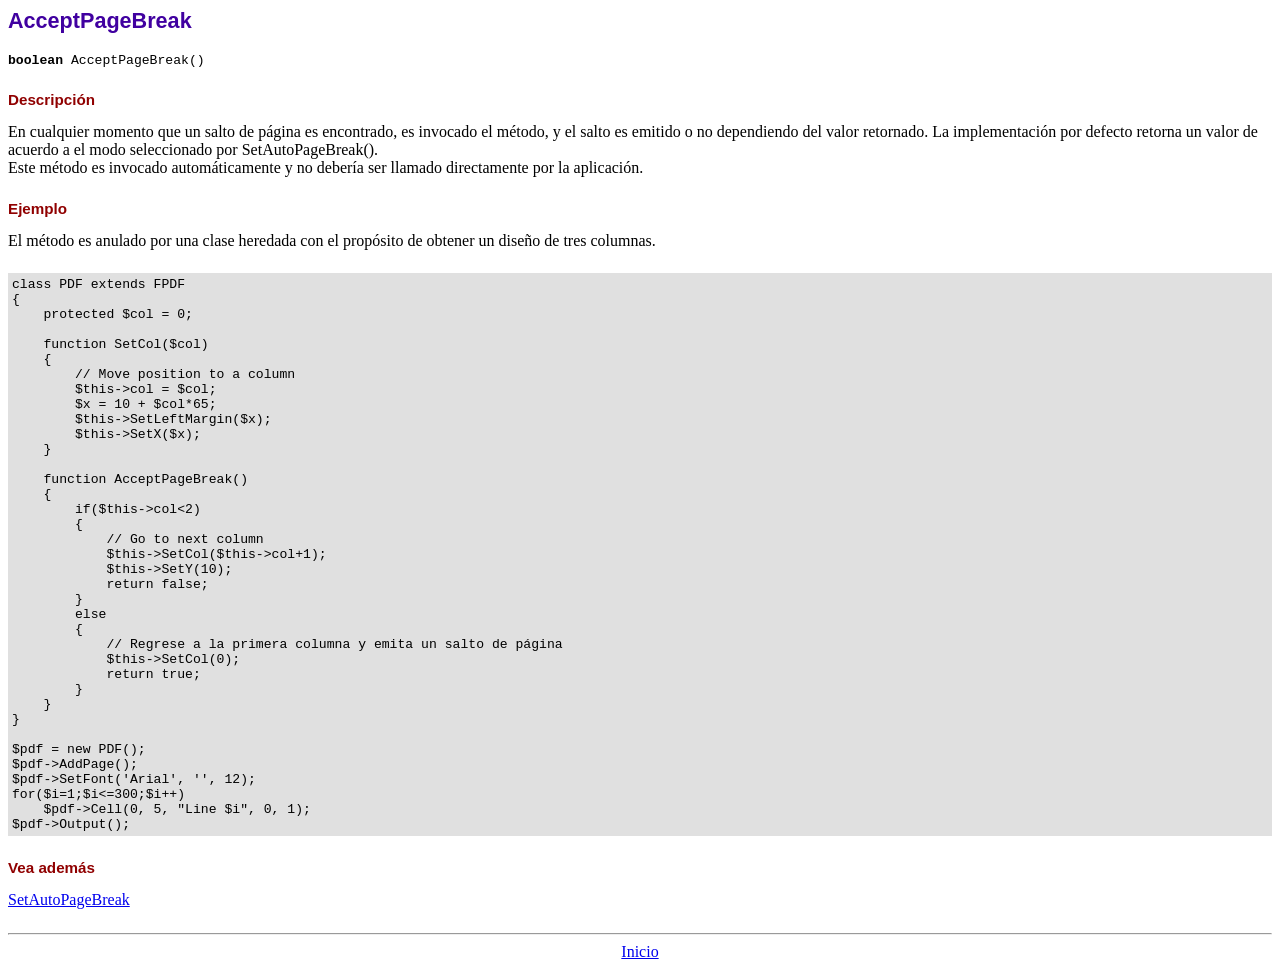
<file: sysper/reports/doc/acceptpagebreak.htm>
<!DOCTYPE html PUBLIC "-//W3C//DTD HTML 4.01 Transitional//EN">
<html>
<head>
<meta http-equiv="Content-Type" content="text/html; charset=UTF-8">
<title>AcceptPageBreak</title>
<link type="text/css" rel="stylesheet" href="../fpdf.css">
</head>
<body>
<h1>AcceptPageBreak</h1>
<code><b>boolean</b> AcceptPageBreak()</code>
<h2>Descripción</h2>
En cualquier momento que un salto de página es encontrado, es invocado el método, y el salto es emitido o no dependiendo
del valor retornado. La implementación por defecto retorna un valor de acuerdo a el modo seleccionado por SetAutoPageBreak().
<br>
Este método es invocado automáticamente y no debería ser llamado directamente por la aplicación.
<h2>Ejemplo</h2>
El método es anulado por una clase heredada con el propósito de obtener un diseño de tres columnas.
<div class="doc-source">
<pre><code>class PDF extends FPDF
{
    protected $col = 0;

    function SetCol($col)
    {
        // Move position to a column
        $this-&gt;col = $col;
        $x = 10 + $col*65;
        $this-&gt;SetLeftMargin($x);
        $this-&gt;SetX($x);
    }

    function AcceptPageBreak()
    {
        if($this-&gt;col&lt;2)
        {
            // Go to next column
            $this-&gt;SetCol($this-&gt;col+1);
            $this-&gt;SetY(10);
            return false;
        }
        else
        {
            // Regrese a la primera columna y emita un salto de página
            $this-&gt;SetCol(0);
            return true;
        }
    }
}

$pdf = new PDF();
$pdf-&gt;AddPage();
$pdf-&gt;SetFont('Arial', '', 12);
for($i=1;$i&lt;=300;$i++)
    $pdf-&gt;Cell(0, 5, "Line $i", 0, 1);
$pdf-&gt;Output();</code></pre>
</div>
<h2>Vea además</h2>
<a href="setautopagebreak.htm">SetAutoPageBreak</a>
<hr style="margin-top:1.5em">
<div style="text-align:center"><a href="index.htm">Inicio</a></div>
</body>
</html>
</file>
<file: sysper/reports/fpdf.css>
body {font-family:"Times New Roman",serif}
h1 {font:bold 135% Arial,sans-serif; color:#4000A0; margin-bottom:0.9em}
h2 {font:bold 95% Arial,sans-serif; color:#900000; margin-top:1.5em; margin-bottom:1em}
dl.param dt {text-decoration:underline}
dl.param dd {margin-top:1em; margin-bottom:1em}
dl.param ul {margin-top:1em; margin-bottom:1em}
tt, code, kbd {font-family:"Courier New",Courier,monospace; font-size:82%}
div.source {margin-top:1.4em; margin-bottom:1.3em}
div.source pre {display:table; border:1px solid #24246A; width:100%; margin:0em; font-family:inherit; font-size:100%}
div.source code {display:block; border:1px solid #C5C5EC; background-color:#F0F5FF; padding:6px; color:#000000}
div.doc-source {margin-top:1.4em; margin-bottom:1.3em}
div.doc-source pre {display:table; width:100%; margin:0em; font-family:inherit; font-size:100%}
div.doc-source code {display:block; background-color:#E0E0E0; padding:4px}
.kw {color:#000080; font-weight:bold}
.str {color:#CC0000}
.cmt {color:#008000}
p.demo {text-align:center; margin-top:-0.9em}
a.demo {text-decoration:none; font-weight:bold; color:#0000CC}
a.demo:link {text-decoration:none; font-weight:bold; color:#0000CC}
a.demo:hover {text-decoration:none; font-weight:bold; color:#0000FF}
a.demo:active {text-decoration:none; font-weight:bold; color:#0000FF}
</file>
<file: sysper/stylelogin.css>
* {
    margin: 0;
    padding: 0;
    box-sizing: border-box;
    font-family: Arial, sans-serif;
}

body {
    display: flex;
    align-items: center;
    justify-content: center;
    min-height: 100vh;
    background-color: #f0f2f5;
}

.container {
    display: flex;
    max-width: 900px;
    background-color: #ffffff;
    border-radius: 10px;
    box-shadow: 0 4px 8px rgba(0, 0, 0, 0.1);
    overflow: hidden;
}

.login-box {
    flex: 1;
    padding: 40px;
    display: flex;
    flex-direction: column;
    align-items: flex-start;
}

.logo {
    width: 50px;
    margin-bottom: 20px;
}

h2 {
    font-size: 24px;
    font-weight: bold;
    margin-bottom: 20px;
}

label {
    font-size: 14px;
    color: #333333;
    margin-top: 15px;
}

input[type="text"],
input[type="password"] {
    width: 100%;
    padding: 10px;
    border: 1px solid #cccccc;
    border-radius: 5px;
    margin-top: 5px;
    font-size: 16px;
}

.remember-me {
    display: flex;
    align-items: center;
    margin: 10px 0;
}

.remember-me label {
    font-size: 14px;
    color: #333333;
    margin-left: 5px;
}

.password-box {
    position: relative;
    width: 100%;
}

.show-password {
    position: absolute;
    right: 10px;
    top: 50%;
    transform: translateY(-50%);
    background: none;
    border: none;
    cursor: pointer;
    font-size: 18px;
}

.forgot-password {
    color: #0073e6;
    font-size: 14px;
    margin-top: 10px;
    text-decoration: none;
}

.forgot-password:hover {
    text-decoration: underline;
}

.login-button {
    width: 100%;
    padding: 12px;
    background-color: #666666;
    color: #ffffff;
    border: none;
    border-radius: 5px;
    font-size: 16px;
    font-weight: bold;
    cursor: pointer;
    margin-top: 20px;
}

.register-text {
    font-size: 14px;
    color: #333333;
    margin-top: 20px;
}

.register-text a {
    color: #0073e6;
    text-decoration: none;
}

.side-image {
    display: flex;
    flex-direction: column;
    justify-content: center;
    align-items: center;
    background-color: #e5e7eb;
    width: 50%;
    padding: 20px;
}

.side-image img {
    width: 100%;
    height: auto;
    border-radius: 0 10px 10px 0;
}

.caption {
    font-size: 14px;
    color: #666666;
    margin-top: 10px;
}
</file>
